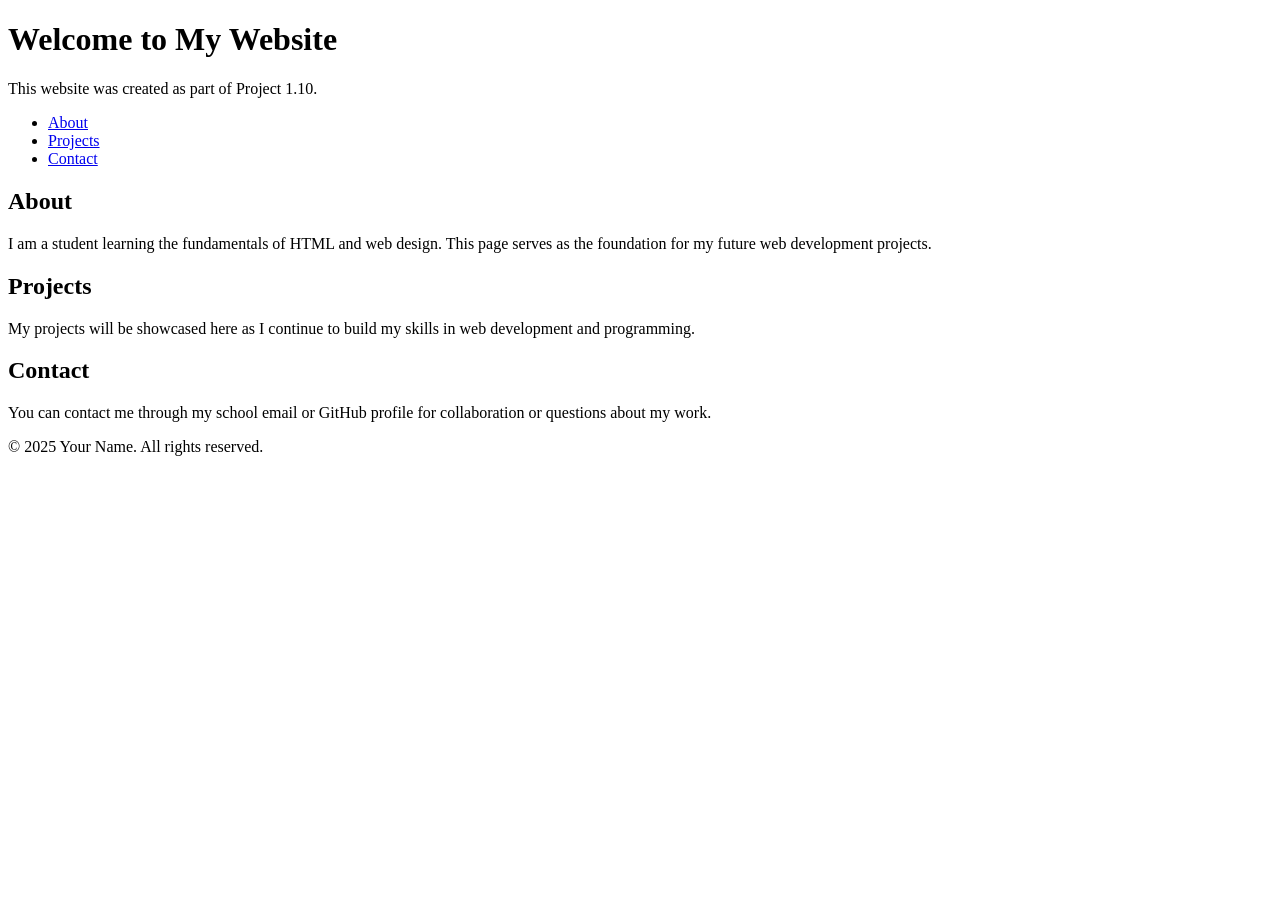
<file: !index.html>
<!DOCTYPE html>
<html lang="en">
<head>
    <!-- Metadata -->
    <meta charset="UTF-8">
    <meta name="description" content="Personal portfolio homepage created for Project 1.10">
    <meta name="keywords" content="HTML, Web Design, Student Portfolio">
    <meta name="author" content="Your Name">
    <meta name="viewport" content="width=device-width, initial-scale=1.0">

    <title>Welcome to My Homepage</title>
</head>

<body>

    <!-- Header Section -->
    <header>
        <h1>Welcome to My Website</h1>
        <p>This website was created as part of Project 1.10.</p>
    </header>

    <!-- Navigation Menu -->
    <nav>
        <!-- Navigation list -->
        <ul>
            <li><a href="#about">About</a></li>
            <li><a href="#projects">Projects</a></li>
            <li><a href="#contact">Contact</a></li>
        </ul>
    </nav>

    <!-- Main Content -->
    <main>

        <!-- About Section -->
        <section id="about">
            <h2>About</h2>
            <p>
                I am a student learning the fundamentals of HTML and web design.
                This page serves as the foundation for my future web development projects.
            </p>
        </section>

        <!-- Projects Section -->
        <section id="projects">
            <h2>Projects</h2>
            <p>
                My projects will be showcased here as I continue to build my skills
                in web development and programming.
            </p>
        </section>

        <!-- Contact Section -->
        <section id="contact">
            <h2>Contact</h2>
            <p>
                You can contact me through my school email or GitHub profile for collaboration
                or questions about my work.
            </p>
        </section>

    </main>

    <!-- Footer -->
    <footer>
        <p>&copy; 2025 Your Name. All rights reserved.</p>
    </footer>

</body>
</html>
</file>
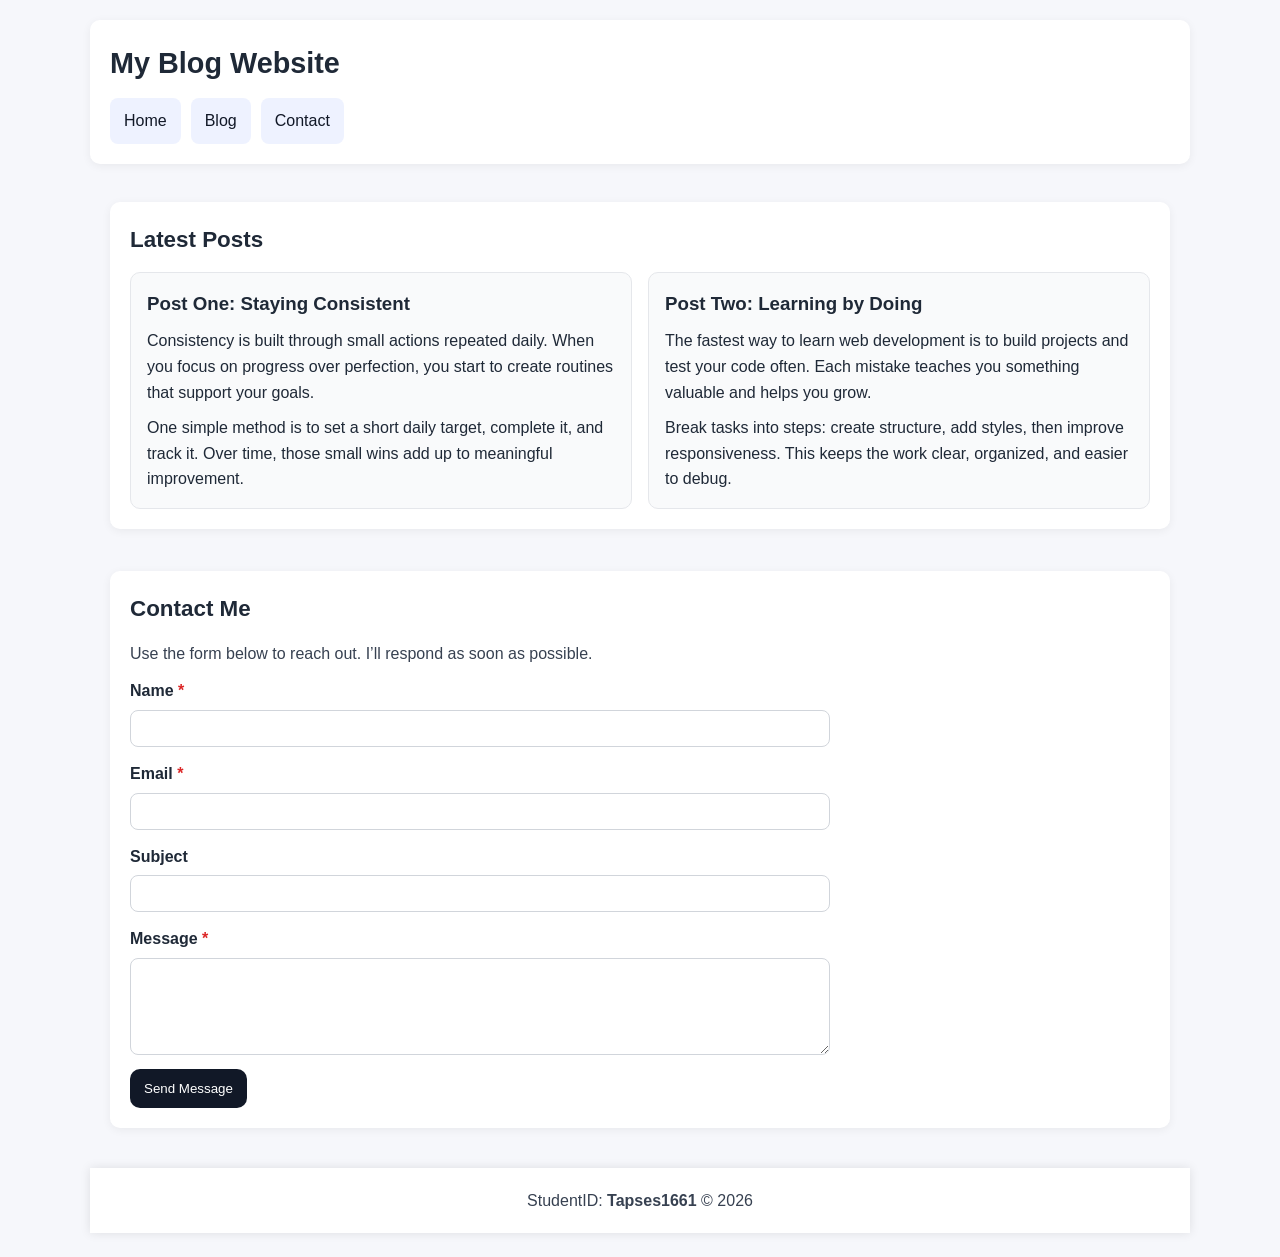
<file: blog.html>
<!doctype html>
<html lang="en">
<head>
  <meta charset="UTF-8" />
  <meta name="viewport" content="width=device-width, initial-scale=1.0" />
  <title>My Blog Website</title>

  <!-- Task 3: Link stylesheet -->
  <link rel="stylesheet" href="styles.css" />
</head>

<body>
  <!-- Task 1: Header with blog name -->
  <header class="site-header fade-in">
    <h1 id="home">My Blog Website</h1>

    <!-- Task 1: Nav with 3 internal links -->
    <nav class="site-nav" aria-label="Primary navigation">
      <a href="#home">Home</a>
      <a href="#blog">Blog</a>
      <a href="#contact">Contact</a>
    </nav>
  </header>

  <!-- Task 1: Main content -->
  <main class="site-main fade-in">
    <!-- Blog Section -->
    <section id="blog" class="blog-section">
      <h2>Latest Posts</h2>

      <!-- Articles container for Flexbox layout -->
      <div class="articles">
        <!-- Task 1: Article #1 with two paragraphs -->
        <article class="post">
          <h3>Post One: Staying Consistent</h3>
          <p>
            Consistency is built through small actions repeated daily. When you focus on progress over perfection,
            you start to create routines that support your goals.
          </p>
          <p>
            One simple method is to set a short daily target, complete it, and track it. Over time, those small wins
            add up to meaningful improvement.
          </p>
        </article>

        <!-- Task 1: Article #2 with two paragraphs -->
        <article class="post">
          <h3>Post Two: Learning by Doing</h3>
          <p>
            The fastest way to learn web development is to build projects and test your code often. Each mistake teaches
            you something valuable and helps you grow.
          </p>
          <p>
            Break tasks into steps: create structure, add styles, then improve responsiveness. This keeps the work clear,
            organized, and easier to debug.
          </p>
        </article>
      </div>
    </section>

    <!-- Task 1: Contact Section -->
    <section id="contact" class="contact-section">
      <h2>Contact Me</h2>
      <p class="contact-info">
        Use the form below to reach out. I’ll respond as soon as possible.
      </p>

      <!-- Task 2: Contact form with required fields except Subject -->
      <form class="contact-form" action="#" method="post">
        <div class="form-row">
          <label for="name">Name <span class="required">*</span></label>
          <input type="text" id="name" name="name" required />
        </div>

        <div class="form-row">
          <label for="email">Email <span class="required">*</span></label>
          <input type="email" id="email" name="email" required />
        </div>

        <div class="form-row">
          <label for="subject">Subject</label>
          <input type="text" id="subject" name="subject" />
        </div>

        <div class="form-row">
          <label for="message">Message <span class="required">*</span></label>
          <textarea id="message" name="message" rows="5" required></textarea>
        </div>

        <button type="submit">Send Message</button>
      </form>
    </section>
  </main>

  <!-- Task 1: Footer with studentID + copyright -->
  <footer class="site-footer fade-in">
    <p>StudentID: <strong>Tapses1661</strong> &copy; 2026</p>
  </footer>
</body>
</html>
</file>
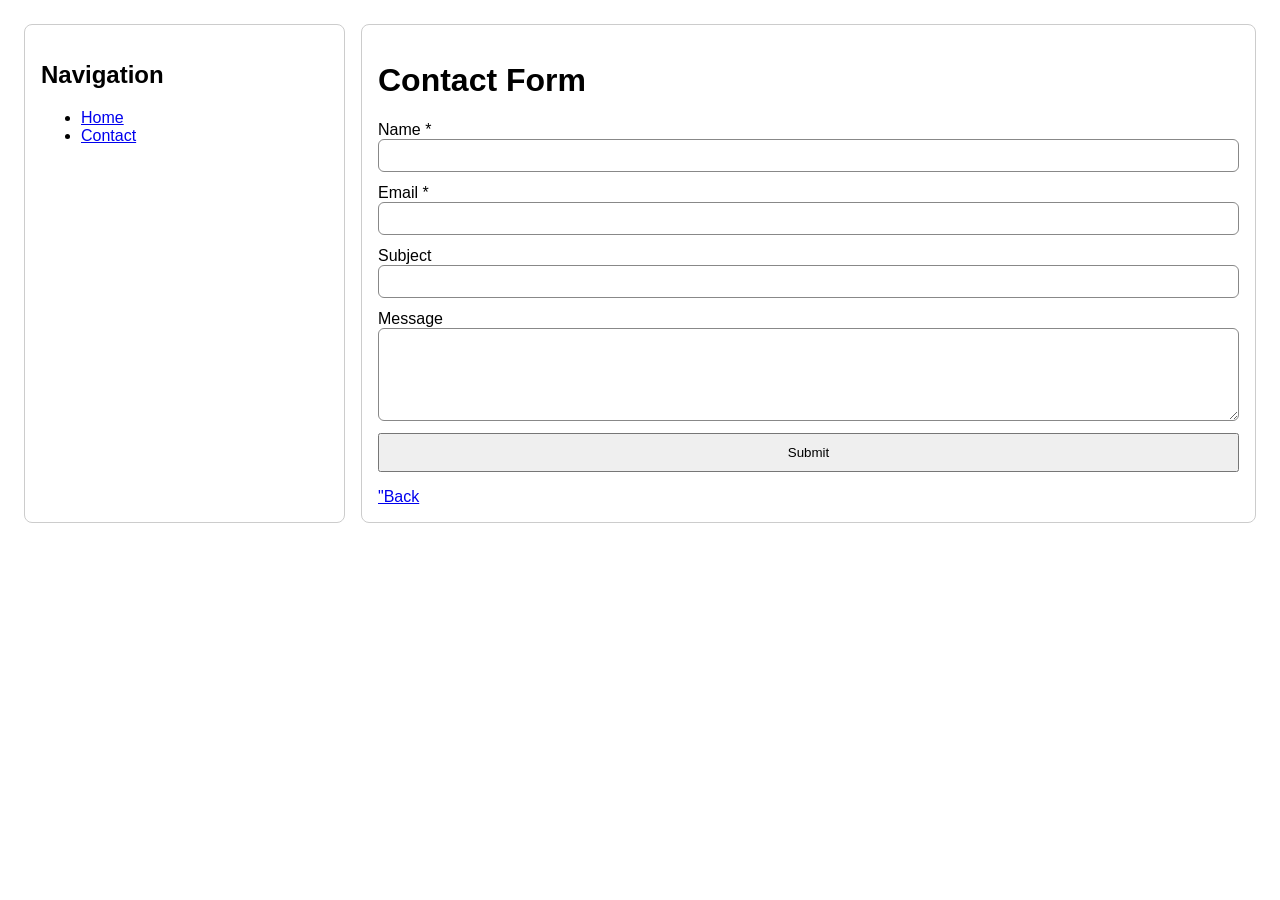
<file: contact.html>
<!DOCTYPE html>
<html lang="en">
<head>
  <!-- Metadata -->
  <meta charset="UTF-8">
  <meta name="description" content="A second HTML page called from index.html that accepts contact information.">
  <meta name="keywords" content="HTML, contacts page">
  <meta name="author" content="Your Name">
  <meta name="viewport" content="width=device-width, initial-scale=1.0">

  <title>Index HTML Page ver.2 Project 4.8</title>

  <!-- Contact page CSS -->
  <link href="styles-contact.css" rel="stylesheet">
</head>

<body>

  <!-- Main Flex Container -->
  <div class="page">

    <!-- Navigation -->
    <nav class="nav">
      <h2>Navigation</h2>
      <ul>
        <li><a href="index.html">Home</a></li>
        <li><a href="contact.html" target="_blank">Contact</a></li>
      </ul>
    </nav>

    <!-- Main Content -->
    <main class="content">
      <h1>Contact Form</h1>

      <!-- Required Form -->
      <form id="myForm"
            action="mailto:"tapses1661@students.ecpi.edu
            method="POST"
            enctype="text/plain">

        <div class="form-group">
          <label for="name">Name *</label>
          <input type="text" id="name" name="name" required>
        </div>

        <div class="form-group">
          <label for="email">Email *</label>
          <input type="email" id="email" name="email" required>
        </div>

        <div class="form-group">
          <label for="subject">Subject</label>
          <input type="text" id="subject" name="subject">
        </div>

        <div class="form-group">
          <label for="message">Message</label>
          <textarea id="message" name="message" rows="5"></textarea>
        </div>

        <button type="submit">Submit</button>
      </form>

      <!-- Script message output -->
      <p id="messageArea"></p>

      <!-- Required Back Button -->
      <!-- Replaced this by Jen W
      <button onclick="history.back()">Back</button>
      -->
       <a href="index.html">"Back</a> 
    </main>

  </div>

  <!-- REQUIRED JavaScript -->
  <script src="script.js"></script>
</body>
</html>
</file>
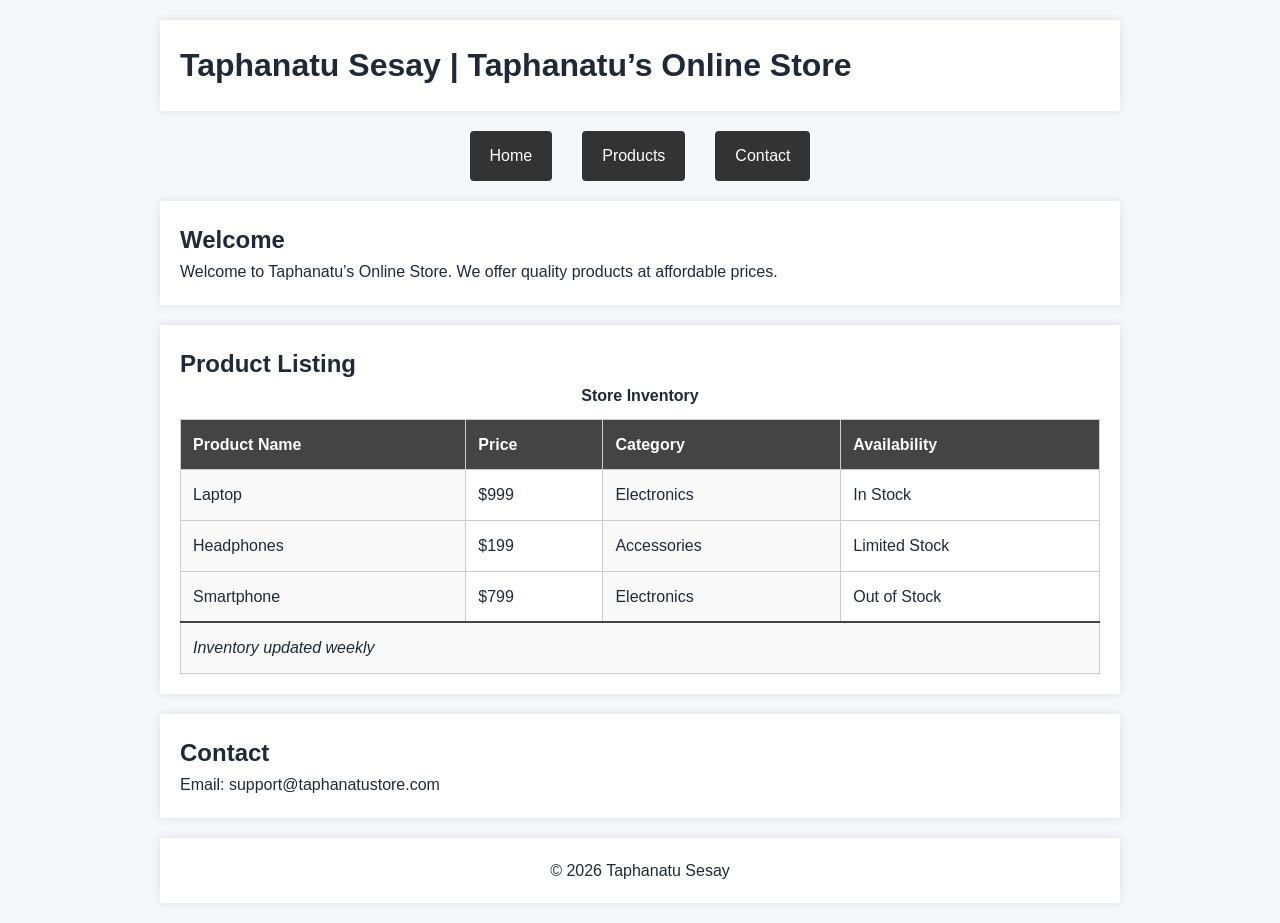
<file: storefront.html>
<!DOCTYPE html>
<html lang="en">
<head>
    <meta charset="UTF-8">
    <title>Taphanatu Sesay | My Store</title>

    <!-- Link to external stylesheet -->
    <link rel="stylesheet" href="styles.css">
</head>
<body>

    <!-- Header Section -->
    <header>
        <h1>Taphanatu Sesay | Taphanatu’s Online Store</h1>
    </header>

    <!-- Navigation Menu -->
    <nav>
        <ul>
            <li><a href="#home">Home</a></li>
            <li><a href="#products">Products</a></li>
            <li><a href="#contact">Contact</a></li>
        </ul>
    </nav>

    <!-- Main Content Area -->
    <main>

        <!-- Home Section -->
        <section id="home">
            <h2>Welcome</h2>
            <p>Welcome to Taphanatu’s Online Store. We offer quality products at affordable prices.</p>
        </section>

        <!-- Product Section -->
        <section id="products">
            <h2>Product Listing</h2>

            <table>
                <caption>Store Inventory</caption>

                <!-- Highlight 1st and 3rd columns -->
              <colgroup>
    <col class="highlight">
    <col>
    <col class="highlight">
    <col>
</colgroup>

                </colgroup>

                <thead>
                    <tr>
                        <th>Product Name</th>
                        <th>Price</th>
                        <th>Category</th>
                        <th>Availability</th>
                    </tr>
                </thead>

                <tbody>
                    <tr>
                        <td>Laptop</td>
                        <td>$999</td>
                        <td>Electronics</td>
                        <td>In Stock</td>
                    </tr>
                    <tr>
                        <td>Headphones</td>
                        <td>$199</td>
                        <td>Accessories</td>
                        <td>Limited Stock</td>
                    </tr>
                    <tr>
                        <td>Smartphone</td>
                        <td>$799</td>
                        <td>Electronics</td>
                        <td>Out of Stock</td>
                    </tr>
                </tbody>

                <tfoot>
                    <tr>
                        <td colspan="4">Inventory updated weekly</td>
                    </tr>
                </tfoot>
            </table>
        </section>

        <!-- Contact Section -->
        <section id="contact">
            <h2>Contact</h2>
            <p>Email: support@taphanatustore.com</p>
        </section>

    </main>

    <!-- Footer Section -->
    <footer>
        <p>&copy; 2026 Taphanatu Sesay</p>
    </footer>

</body>
</html>
</file>
<file: styles.css>
/* Remove default browser spacing */
body {
    margin: 0;
    padding: 0;
    font-family: Arial, sans-serif;
    background-color: #f2f2f2;
}

/* Header styling */
header {
    max-width: 960px;
    margin: 20px auto;
    padding: 20px;
    background-color: white;
    box-shadow: 0 0 10px rgba(0, 0, 0, 0.1);
}

/* Navigation menu */
nav ul {
    display: flex;
    justify-content: center;
    list-style: none;
    padding: 0;
    margin: 10px 0;
}

/* Navigation spacing */
nav ul li {
    margin: 0 15px;
}

/* Navigation links */
nav ul li a {
    display: block;
    text-decoration: none;
    color: white;
    background-color: #333;
    padding: 12px 20px;
    border-radius: 4px;
    transition: background-color 0.3s;
}

/* Hover effect */
nav ul li a:hover {
    background-color: #555;
}

/* Main content container */
main {
    max-width: 960px;
    margin: 20px auto;
}

/* Section styling */
section {
    padding: 20px;
    background-color: white;
    margin-bottom: 20px;
    box-shadow: 0 0 10px rgba(0, 0, 0, 0.1);
}

/* Table styling */
table {
    width: 100%;
    border-collapse: collapse;
}

/* Table caption */
caption {
    font-weight: bold;
    margin-bottom: 10px;
}

/* Table cells */
th, td {
    border: 1px solid #ccc;
    padding: 12px;
    text-align: left;
}

/* Header row */
thead {
    background-color: #444;
    color: white;
}

/* Highlighted columns */
.highlight {
    background-color: #f9f9f9;
}

/* Footer row */
tfoot {
    font-style: italic;
    border-top: 2px solid #444;
    text-align: center;
}

/* Footer section */
footer {
    max-width: 960px;
    margin: 20px auto;
    padding: 20px;
    background-color: white;
    text-align: center;
    box-shadow: 0 0 10px rgba(0, 0, 0, 0.1);
}

/* Basic Reset */
* {
  box-sizing: border-box;
  margin: 0;
  padding: 0;
}

body {
  font-family: Arial, Helvetica, sans-serif;
  line-height: 1.6;
  background: #f6f7fb;
  color: #1f2937;
}

/* Layout container feel */
.site-header,
.site-main,
.site-footer {
  max-width: 1100px;
  margin: 0 auto;
  padding: 20px;
}

/* Task 6.1: Keyframes fade-in animation */
@keyframes fadeIn {
  from {
    opacity: 0;
    transform: translateY(8px);
  }
  to {
    opacity: 1;
    transform: translateY(0);
  }
}

.fade-in {
  animation: fadeIn 0.8s ease-in-out both;
}

/* Header */
.site-header {
  background: white;
  border-radius: 10px;
  margin-top: 20px;
  box-shadow: 0 2px 10px rgba(0,0,0,0.06);
}

.site-header h1 {
  font-size: 1.8rem;
  margin-bottom: 12px;
}

/* Navigation (Task 6.2 hover effect + background change) */
.site-nav {
  display: flex;
  gap: 10px;
  flex-wrap: wrap;
}

.site-nav a {
  text-decoration: none;
  padding: 10px 14px;
  border-radius: 8px;
  background: #eef2ff;
  color: #111827;
  transition: background 0.25s ease, transform 0.2s ease;
}

.site-nav a:hover {
  background: #c7d2fe;
  transform: translateY(-1px);
}

/* Main Sections */
.site-main {
  display: flex;
  flex-direction: column;
  gap: 22px;
  margin-top: 18px;
}

.blog-section,
.contact-section {
  background: white;
  border-radius: 10px;
  padding: 20px;
  box-shadow: 0 2px 10px rgba(0,0,0,0.06);
}

.blog-section h2,
.contact-section h2 {
  margin-bottom: 14px;
  font-size: 1.4rem;
}

/* Task 4: Flexbox layout for articles */
.articles {
  display: flex;
  gap: 16px;
  align-items: stretch;
}

/* Article cards */
.post {
  flex: 1;
  background: #f9fafb;
  border: 1px solid #e5e7eb;
  border-radius: 10px;
  padding: 16px;
}

.post h3 {
  margin-bottom: 10px;
}

.post p + p {
  margin-top: 10px;
}

/* Contact form */
.contact-info {
  margin-bottom: 12px;
  color: #374151;
}

.contact-form {
  display: flex;
  flex-direction: column;
  gap: 14px;
  max-width: 700px; /* Task 4.4: scales well on screens */
}

.form-row {
  display: flex;
  flex-direction: column;
  gap: 6px;
}

label {
  font-weight: 600;
}

.required {
  color: #dc2626;
}

/* Task 6.3: transition on form elements hover/focus */
input,
textarea {
  padding: 10px 12px;
  border-radius: 8px;
  border: 1px solid #d1d5db;
  outline: none;
  transition: border-color 0.25s ease, background 0.25s ease;
  background: #ffffff;
}

input:hover,
textarea:hover {
  background: #f9fafb;
}

input:focus,
textarea:focus {
  border-color: #6366f1;
  background: #eef2ff;
}

button[type="submit"] {
  padding: 12px 14px;
  border: none;
  border-radius: 10px;
  background: #111827;
  color: white;
  cursor: pointer;
  width: fit-content;
  transition: transform 0.2s ease, opacity 0.2s ease;
}

button[type="submit"]:hover {
  transform: translateY(-1px);
  opacity: 0.92;
}

/* Footer */
.site-footer {
  margin-bottom: 24px;
  text-align: center;
  color: #374151;
}

/* ==============================
   Task 5: Media Queries
   ============================== */

/* 1) Phones: max-width 767px */
@media (max-width: 767px) {
  /* Task 4.2: Stack articles vertically */
  .articles {
    flex-direction: column;
  }

  .site-header h1 {
    font-size: 1.5rem;
  }
}

/* 2) Tablets: min-width 768px and max-width 1024px */
@media (min-width: 768px) and (max-width: 1024px) {
  .articles {
    flex-direction: row; /* still side-by-side */
  }

  .site-main {
    gap: 18px;
  }
}

/* 3) Desktops: min-width 1025px */
@media (min-width: 1025px) {
  /* Task 4.3: Articles side-by-side on wider screens */
  .articles {
    flex-direction: row;
  }
}
</file>
<file: styles-contact.css>
.page {
  display: flex;
  flex-direction: column;
  gap: 16px;
  padding: 16px;
  font-family: Arial, sans-serif;
}

.nav, .content {
  border: 1px solid #ccc;
  padding: 16px;
  border-radius: 8px;
}

#myForm {
  display: flex;
  flex-direction: column;
  gap: 12px;
}

.form-group {
  display: flex;
  flex-direction: column;
}

input, textarea {
  padding: 8px;
  border: 1px solid #888;
  border-radius: 6px;
  transition: border-color 0.3s ease;
}

input:focus, textarea:focus {
  border-color: #000;
  outline: none;
}

button {
  padding: 10px;
  cursor: pointer;
  transition: background-color 0.3s ease;
}

button:hover {
  background-color: #eaeaea;
}

/* Responsive Design */
@media (min-width: 768px) {
  .page {
    flex-direction: row;
  }

  .nav {
    width: 25%;
  }

  .content {
    width: 75%;
  }
}
</file>
